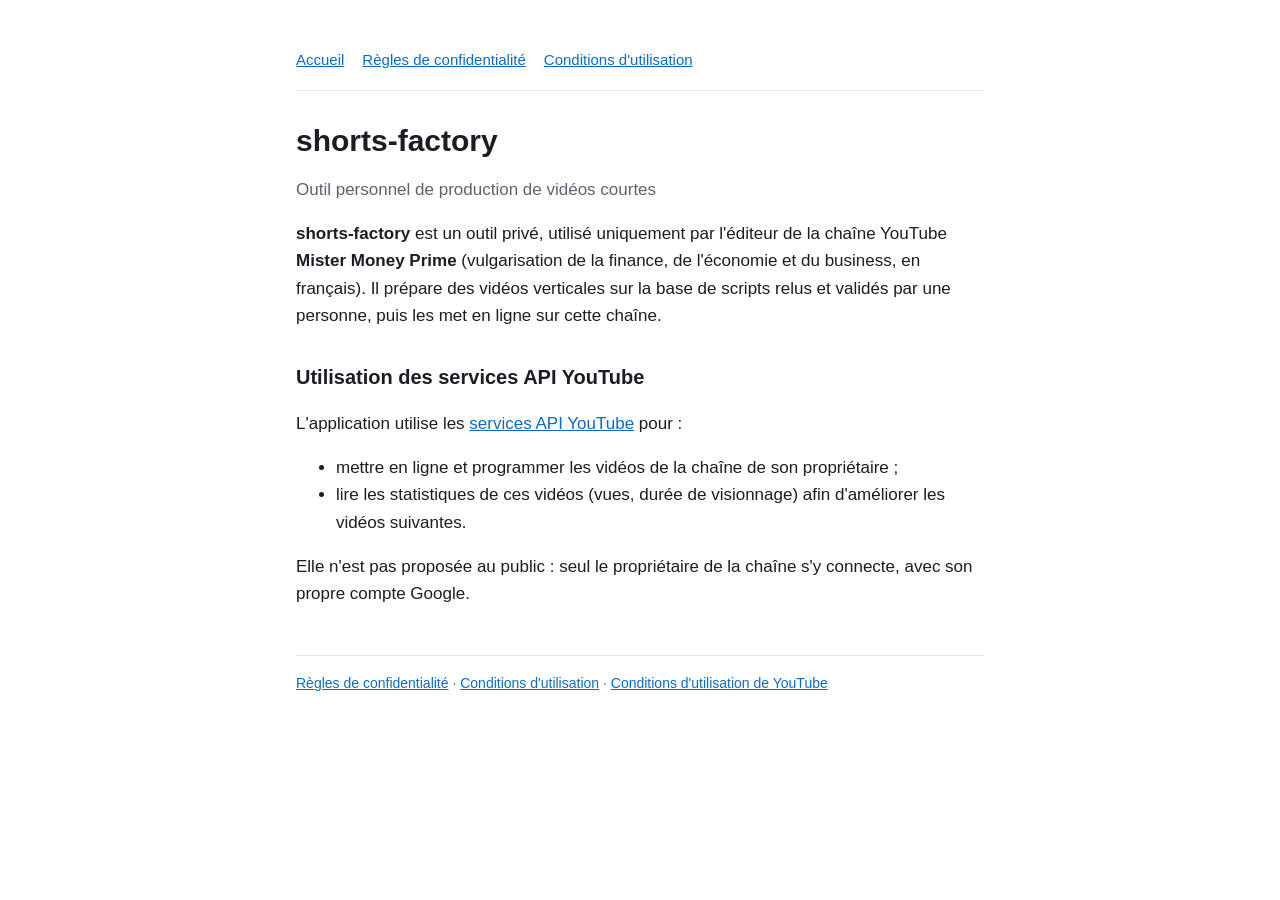
<file: index.html>
<!doctype html>
<html lang="fr">
<head>
<meta charset="utf-8">
<meta name="viewport" content="width=device-width, initial-scale=1">
<title>shorts-factory</title>
<meta name="description" content="Outil personnel de production et de publication de vidéos courtes pour la chaîne YouTube Mister Money Prime.">
<link rel="stylesheet" href="style.css">
</head>
<body>
<main>
<nav><a href="./">Accueil</a><a href="privacy.html">Règles de confidentialité</a><a href="terms.html">Conditions d'utilisation</a></nav>
<h1>shorts-factory</h1>
<p class="muted">Outil personnel de production de vidéos courtes</p>

<p><strong>shorts-factory</strong> est un outil privé, utilisé uniquement par l'éditeur de la chaîne YouTube
<strong>Mister Money Prime</strong> (vulgarisation de la finance, de l'économie et du business, en français).
Il prépare des vidéos verticales sur la base de scripts relus et validés par une personne, puis les met en ligne
sur cette chaîne.</p>

<h2>Utilisation des services API YouTube</h2>
<p>L'application utilise les <a href="https://developers.google.com/youtube">services API YouTube</a> pour :</p>
<ul>
  <li>mettre en ligne et programmer les vidéos de la chaîne de son propriétaire ;</li>
  <li>lire les statistiques de ces vidéos (vues, durée de visionnage) afin d'améliorer les vidéos suivantes.</li>
</ul>
<p>Elle n'est pas proposée au public : seul le propriétaire de la chaîne s'y connecte, avec son propre compte Google.</p>

<footer>
  <a href="privacy.html">Règles de confidentialité</a> · <a href="terms.html">Conditions d'utilisation</a> ·
  <a href="https://www.youtube.com/t/terms">Conditions d'utilisation de YouTube</a>
</footer>
</main>
</body>
</html>
</file>
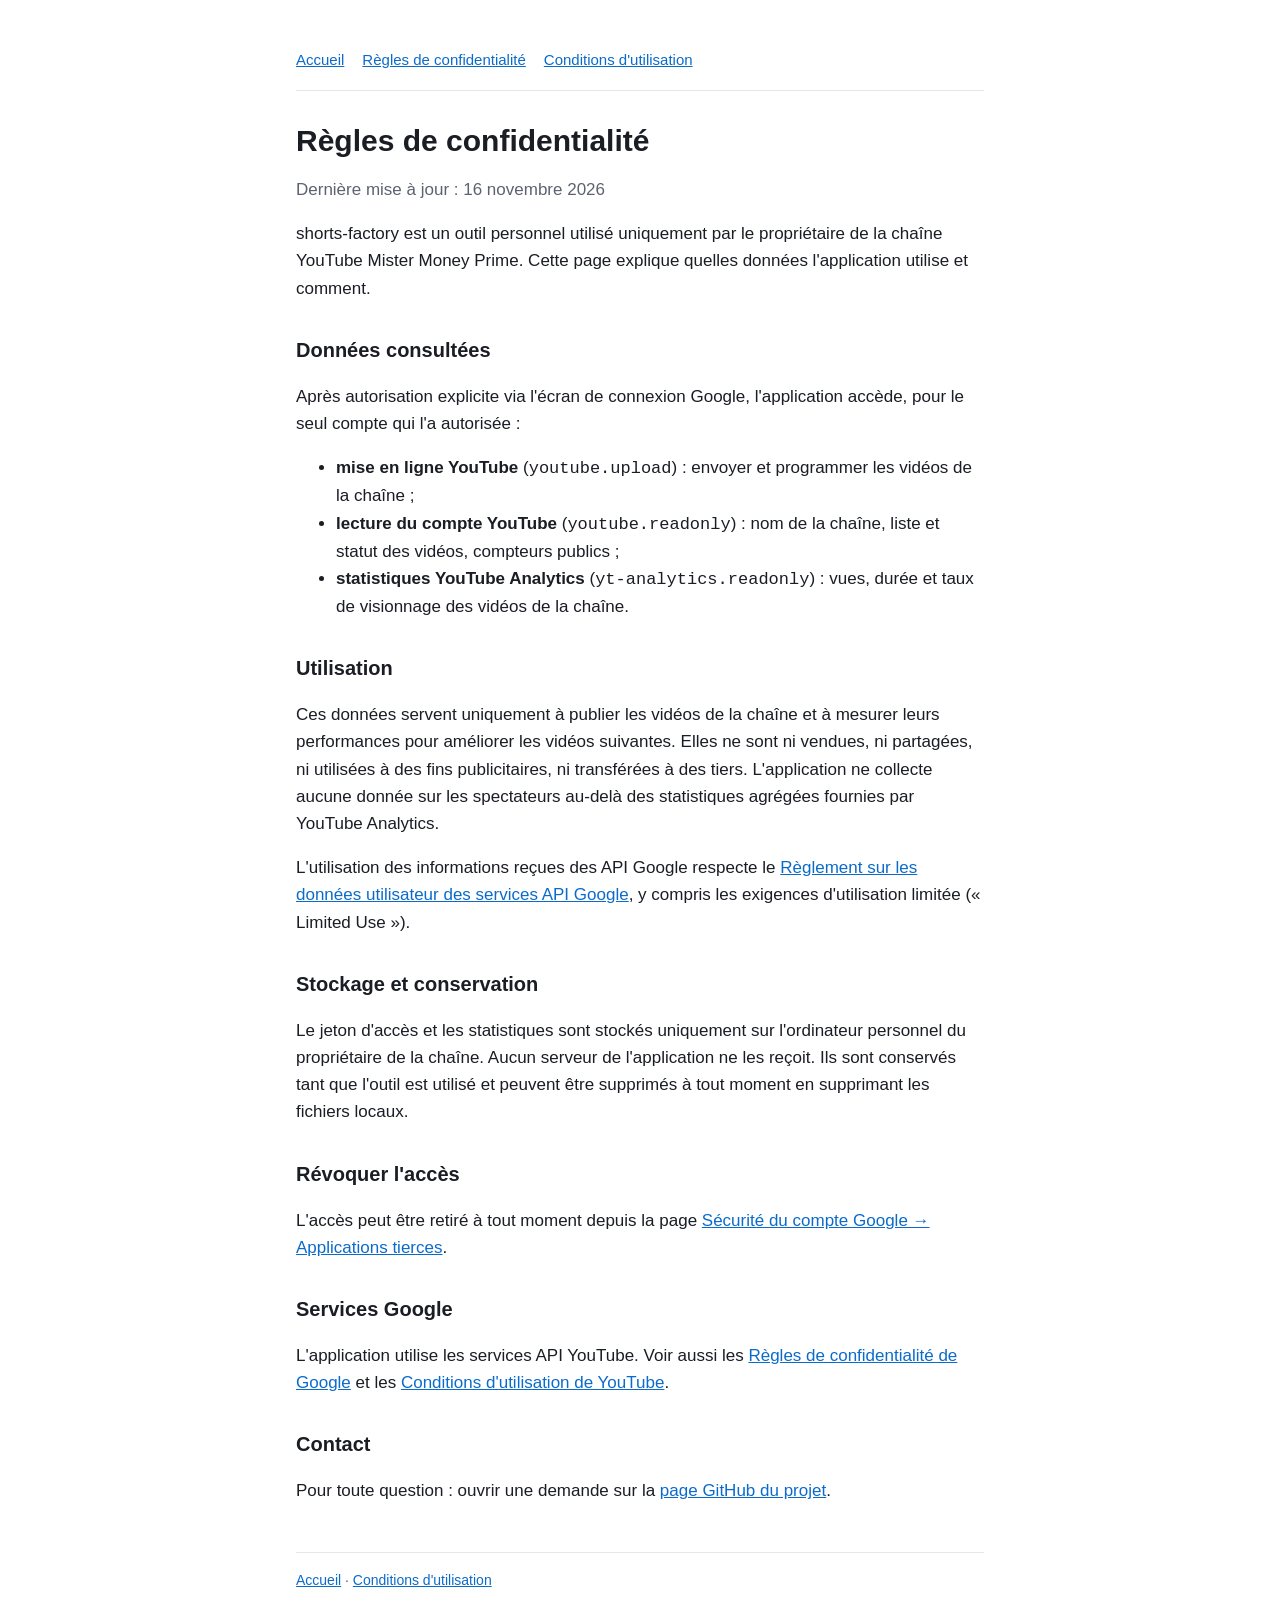
<file: privacy.html>
<!doctype html>
<html lang="fr">
<head>
<meta charset="utf-8">
<meta name="viewport" content="width=device-width, initial-scale=1">
<title>Confidentialité – shorts-factory</title>
<link rel="stylesheet" href="style.css">
</head>
<body>
<main>
<nav><a href="./">Accueil</a><a href="privacy.html">Règles de confidentialité</a><a href="terms.html">Conditions d'utilisation</a></nav>
<h1>Règles de confidentialité</h1>
<p class="muted">Dernière mise à jour : 16 novembre 2026</p>

<p>shorts-factory est un outil personnel utilisé uniquement par le propriétaire de la chaîne YouTube
Mister Money Prime. Cette page explique quelles données l'application utilise et comment.</p>

<h2>Données consultées</h2>
<p>Après autorisation explicite via l'écran de connexion Google, l'application accède, pour le seul compte
qui l'a autorisée :</p>
<ul>
  <li><strong>mise en ligne YouTube</strong> (<code>youtube.upload</code>) : envoyer et programmer les vidéos de la chaîne ;</li>
  <li><strong>lecture du compte YouTube</strong> (<code>youtube.readonly</code>) : nom de la chaîne, liste et statut des vidéos, compteurs publics ;</li>
  <li><strong>statistiques YouTube Analytics</strong> (<code>yt-analytics.readonly</code>) : vues, durée et taux de visionnage des vidéos de la chaîne.</li>
</ul>

<h2>Utilisation</h2>
<p>Ces données servent uniquement à publier les vidéos de la chaîne et à mesurer leurs performances pour améliorer
les vidéos suivantes. Elles ne sont ni vendues, ni partagées, ni utilisées à des fins publicitaires, ni transférées
à des tiers. L'application ne collecte aucune donnée sur les spectateurs au-delà des statistiques agrégées fournies
par YouTube Analytics.</p>
<p>L'utilisation des informations reçues des API Google respecte le
<a href="https://developers.google.com/terms/api-services-user-data-policy">Règlement sur les données utilisateur des
services API Google</a>, y compris les exigences d'utilisation limitée (« Limited Use »).</p>

<h2>Stockage et conservation</h2>
<p>Le jeton d'accès et les statistiques sont stockés uniquement sur l'ordinateur personnel du propriétaire de la
chaîne. Aucun serveur de l'application ne les reçoit. Ils sont conservés tant que l'outil est utilisé et peuvent
être supprimés à tout moment en supprimant les fichiers locaux.</p>

<h2>Révoquer l'accès</h2>
<p>L'accès peut être retiré à tout moment depuis la page
<a href="https://myaccount.google.com/permissions">Sécurité du compte Google → Applications tierces</a>.</p>

<h2>Services Google</h2>
<p>L'application utilise les services API YouTube. Voir aussi les
<a href="https://policies.google.com/privacy">Règles de confidentialité de Google</a> et les
<a href="https://www.youtube.com/t/terms">Conditions d'utilisation de YouTube</a>.</p>

<h2>Contact</h2>
<p>Pour toute question : ouvrir une demande sur la <a href="https://github.com/tzsearth-dev/shorts-factory-pages/issues">page GitHub du projet</a>.</p>

<footer><a href="./">Accueil</a> · <a href="terms.html">Conditions d'utilisation</a></footer>
</main>
</body>
</html>
</file>
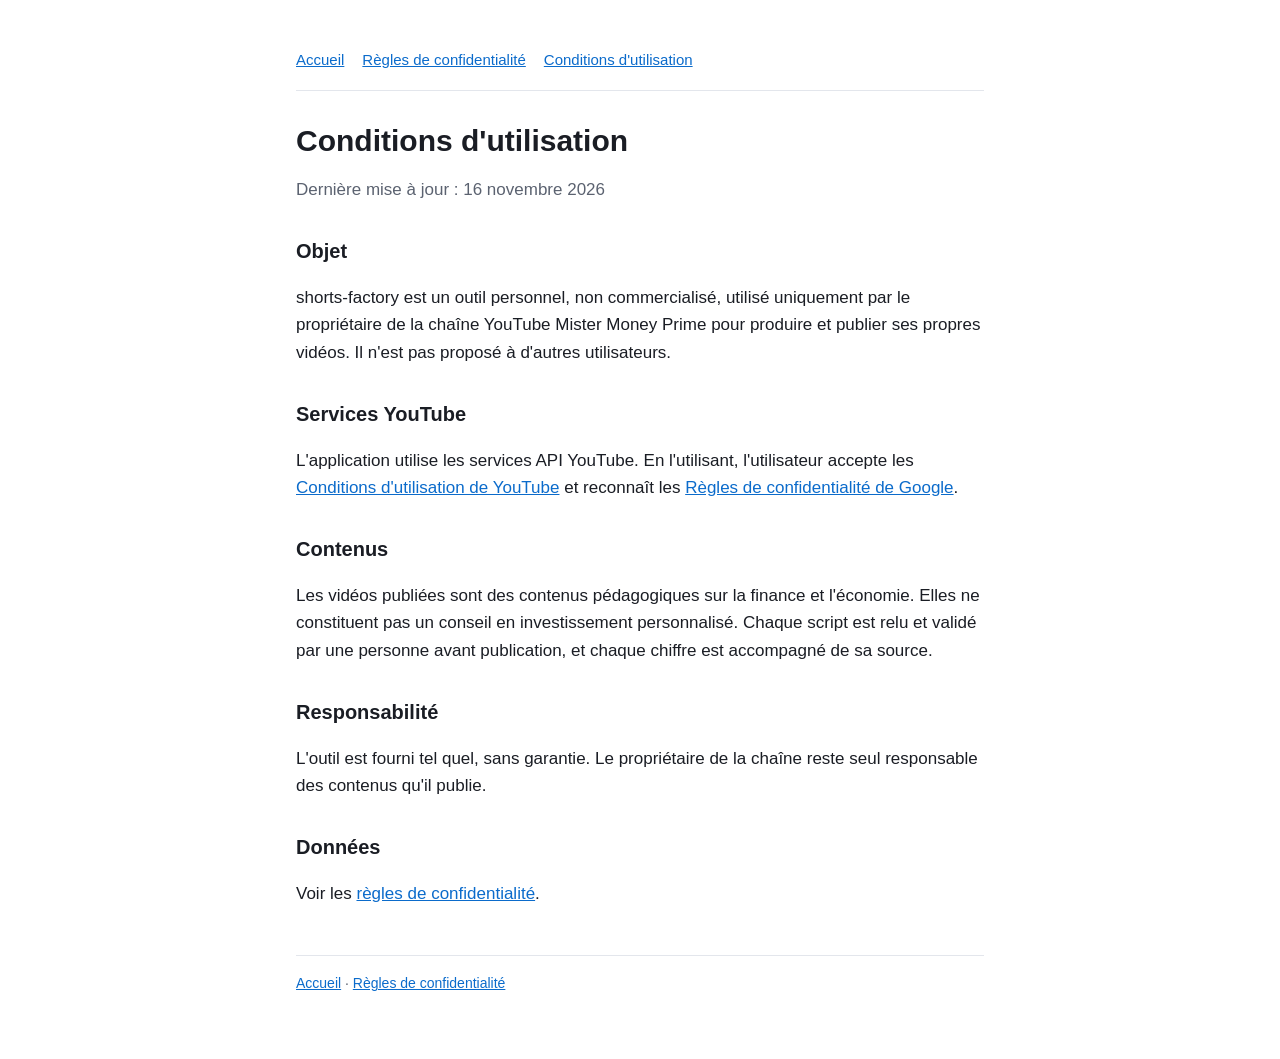
<file: terms.html>
<!doctype html>
<html lang="fr">
<head>
<meta charset="utf-8">
<meta name="viewport" content="width=device-width, initial-scale=1">
<title>Conditions – shorts-factory</title>
<link rel="stylesheet" href="style.css">
</head>
<body>
<main>
<nav><a href="./">Accueil</a><a href="privacy.html">Règles de confidentialité</a><a href="terms.html">Conditions d'utilisation</a></nav>
<h1>Conditions d'utilisation</h1>
<p class="muted">Dernière mise à jour : 16 novembre 2026</p>

<h2>Objet</h2>
<p>shorts-factory est un outil personnel, non commercialisé, utilisé uniquement par le propriétaire de la chaîne
YouTube Mister Money Prime pour produire et publier ses propres vidéos. Il n'est pas proposé à d'autres utilisateurs.</p>

<h2>Services YouTube</h2>
<p>L'application utilise les services API YouTube. En l'utilisant, l'utilisateur accepte les
<a href="https://www.youtube.com/t/terms">Conditions d'utilisation de YouTube</a> et reconnaît les
<a href="https://policies.google.com/privacy">Règles de confidentialité de Google</a>.</p>

<h2>Contenus</h2>
<p>Les vidéos publiées sont des contenus pédagogiques sur la finance et l'économie. Elles ne constituent pas un
conseil en investissement personnalisé. Chaque script est relu et validé par une personne avant publication, et
chaque chiffre est accompagné de sa source.</p>

<h2>Responsabilité</h2>
<p>L'outil est fourni tel quel, sans garantie. Le propriétaire de la chaîne reste seul responsable des contenus
qu'il publie.</p>

<h2>Données</h2>
<p>Voir les <a href="privacy.html">règles de confidentialité</a>.</p>

<footer><a href="./">Accueil</a> · <a href="privacy.html">Règles de confidentialité</a></footer>
</main>
</body>
</html>
</file>
<file: style.css>
:root { --bg: #ffffff; --fg: #1a1d24; --muted: #5b6270; --accent: #0b6bcb; --line: #e3e6ec; }
@media (prefers-color-scheme: dark) { :root { --bg: #0f1218; --fg: #e8eaee; --muted: #9aa3b2; --accent: #5aa9ff; --line: #262b36; } }
* { box-sizing: border-box; }
body { margin: 0; background: var(--bg); color: var(--fg); font: 17px/1.6 -apple-system, "Segoe UI", Roboto, sans-serif; }
main { max-width: 720px; margin: 0 auto; padding: 48px 16px 64px; }
nav { display: flex; gap: 18px; flex-wrap: wrap; padding-bottom: 18px; border-bottom: 1px solid var(--line); margin-bottom: 32px; font-size: 15px; }
a { color: var(--accent); }
h1 { font-size: 30px; line-height: 1.2; margin: 0 0 8px; }
h2 { font-size: 20px; margin: 32px 0 8px; }
.muted { color: var(--muted); }
footer { margin-top: 48px; padding-top: 16px; border-top: 1px solid var(--line); font-size: 14px; color: var(--muted); }
</file>
